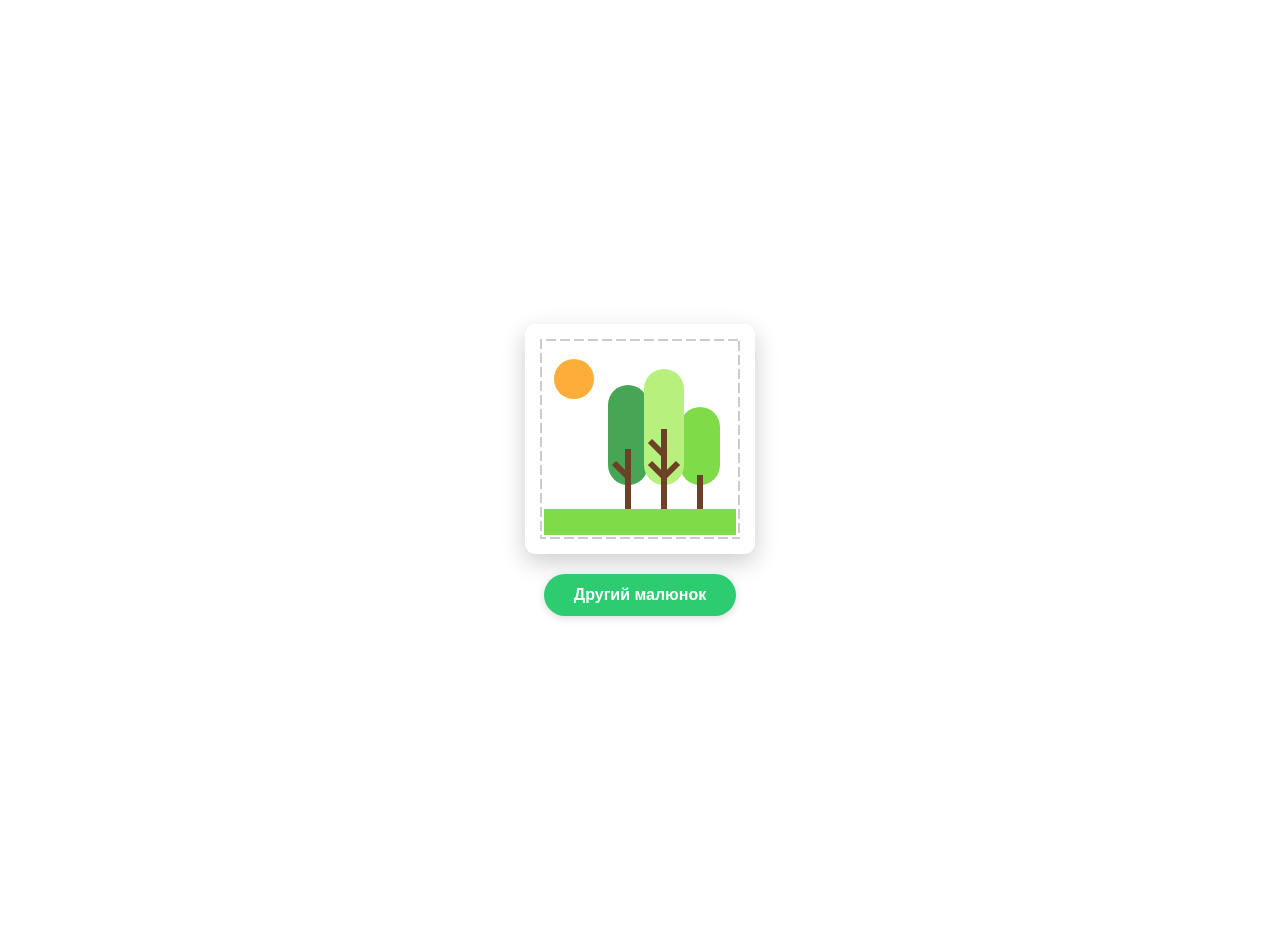
<file: index.html>
<!DOCTYPE html>
<html lang="en">

<head>
    <meta charset="UTF-8">
    <meta name="viewport" content="width=device-width, initial-scale=1.0">
    <title>Priroda</title>
    <link rel="stylesheet" href="styles.css">
</head>

<body>
    <svg width="200" height="200" viewBox="0 0 100 100" xmlns="http=://www.w3.org/2000/svg"
    xmlns:xlink="http=://www.w3.org/1999/xlink" xml:space="preserve" version="1.1">
    <rect width="96" height="13" fill="#7fdc48" x="2" y="85"></rect>
    
    <polyline points="0,0 0,100 100,100 100,0 0,0" fill="transparent" stroke="#cccccc" stroke-width="2"
    stroke-dasharray="5 2"></polyline>
    
    <circle fill="#fcad3a" cx="17" cy="20" r="10"></circle>
    
    <line x1="80" y1="63" x2="80" y2="44" stroke="#7fdc48" stroke-linecap="round" stroke-width="20" />
    <line x1="80" y1="68" x2="80" y2="85" stroke="#6c4127" stroke-width="3" />
    
    <line x1="44" y1="63" x2="44" y2="33" stroke="#46a655" stroke-linecap="round" stroke-width="20" />
    <line x1="44" y1="55" x2="44" y2="85" stroke="#6c4127" stroke-width="3" />
    <line x1="44" y1="69" x2="37" y2="62" stroke="#6c4127" stroke-width="3" />
    
    <line x1="62" y1="63" x2="62" y2="25" stroke="#b7f07d" stroke-linecap="round" stroke-width="20" />
    <line x1="62" y1="45" x2="62" y2="85" stroke="#6c4127" stroke-width="3" />
    <line x1="62" y1="69" x2="55" y2="62" stroke="#6c4127" stroke-width="3" />
    <line x1="62" y1="69" x2="69" y2="62" stroke="#6c4127" stroke-width="3" />
    <line x1="62" y1="58" x2="55" y2="51" stroke="#6c4127" stroke-width="3" />
</svg>
    <a href="index2.html">Другий малюнок</a>
</body>

</html>
</file>
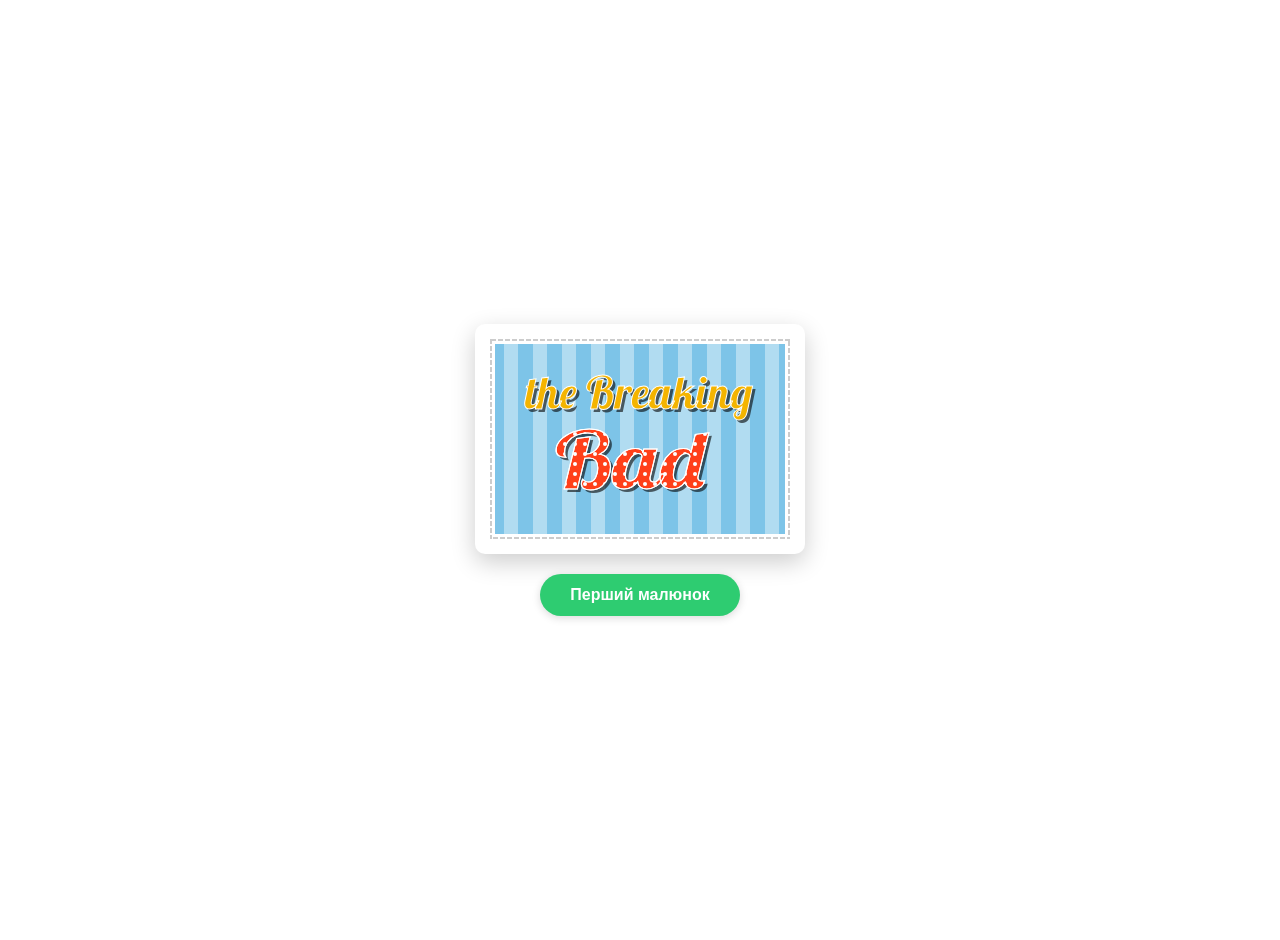
<file: index2.html>
<!DOCTYPE html>
<html lang="en">

<head>
    <meta charset="UTF-8">
    <meta name="viewport" content="width=device-width, initial-scale=1.0">
    <link rel="preconnect" href="https://fonts.googleapis.com">
    <link rel="preconnect" href="https://fonts.gstatic.com" crossorigin>
    <link href="https://fonts.googleapis.com/css2?family=Lobster&display=swap" rel="stylesheet">
    <title>Document</title>
    <link rel="stylesheet" href="styles.css">
</head>

<body>
    <svg width="300" height="200" viewBox="0 0 300 200" xmlns="http://www.w3.org/2000/svg">
        <polyline points="0,0 0,200 300,200 300,0 0,0" fill="transparent" stroke="#cccccc" stroke-width="4"
            stroke-dasharray="5 2"></polyline>
        <rect x="5" y="5" width="290" height="190" fill="url(#bg)"></rect>
        <defs>
            <linearGradient id="bg" spreadMethod="repeat" x1="8%" x2="18%">
                <stop offset="50%" stop-color="#7dc4e8"></stop>
                <stop offset="50%" stop-color="#b1dcf1"></stop>
            </linearGradient>
        </defs>
        <defs>
            <pattern id="dots" patternUnits="userSpaceOnUse" width="10" height="10">
                <circle cx="5" cy="5" r="2" fill="#fff"></circle>
            </pattern>
        </defs>
        <text x="38" y="73" font-size="45px" fill-opacity="0.6" font-family="Lobster">the Breaking</text>
        <text x="35" y="70" font-size="45px" fill="#f4b400" font-family="Lobster" stroke="#fff">the Breaking</text>
        <text x="68" y="153" font-family="Lobster" fill-opacity="0.6" font-size="80" textLength="150px" lengthAdjust="spacingAndGlyphs">Bad</text>
        <text x="65" y="150" font-family="Lobster" fill="#ff401a" font-size="80" stroke="#fff" textLength="150px" lengthAdjust="spacingAndGlyphs">Bad</text>
        <text x="65" y="150" font-family="Lobster" fill="url(#dots)" font-size="80" stroke="#fff" textLength="150px" lengthAdjust="spacingAndGlyphs">Bad</text>
    </svg>
    <a href="index.html">Перший малюнок</a>
</body>

</html>
</file>
<file: styles.css>
body {
    font-family: 'Arial', sans-serif;
    display: flex;
    flex-direction: column;
    justify-content: center;
    align-items: center;
    min-height: 100vh;
    background: #ffffff;
    margin: 0;
    padding: 20px;
}

a {
    display: inline-block;
    padding: 12px 30px;
    margin-top: 20px;
    text-decoration: none;
    color: #fff;
    font-weight: 600;
    font-size: 16px;
    background: #2ecc71;
    border: none;
    border-radius: 50px;
    transition: all 0.3s ease;
    box-shadow: 0 2px 8px rgba(0, 0, 0, 0.15);
    cursor: pointer;
}

a:hover {
    background: #27ae60;
    box-shadow: 0 4px 12px rgba(0, 0, 0, 0.2);
}

a:active {
    opacity: 0.9;
}

svg {
    background: white;
    border-radius: 10px;
    padding: 15px;
    box-shadow: 0 8px 25px rgba(0, 0, 0, 0.2);
}
</file>
